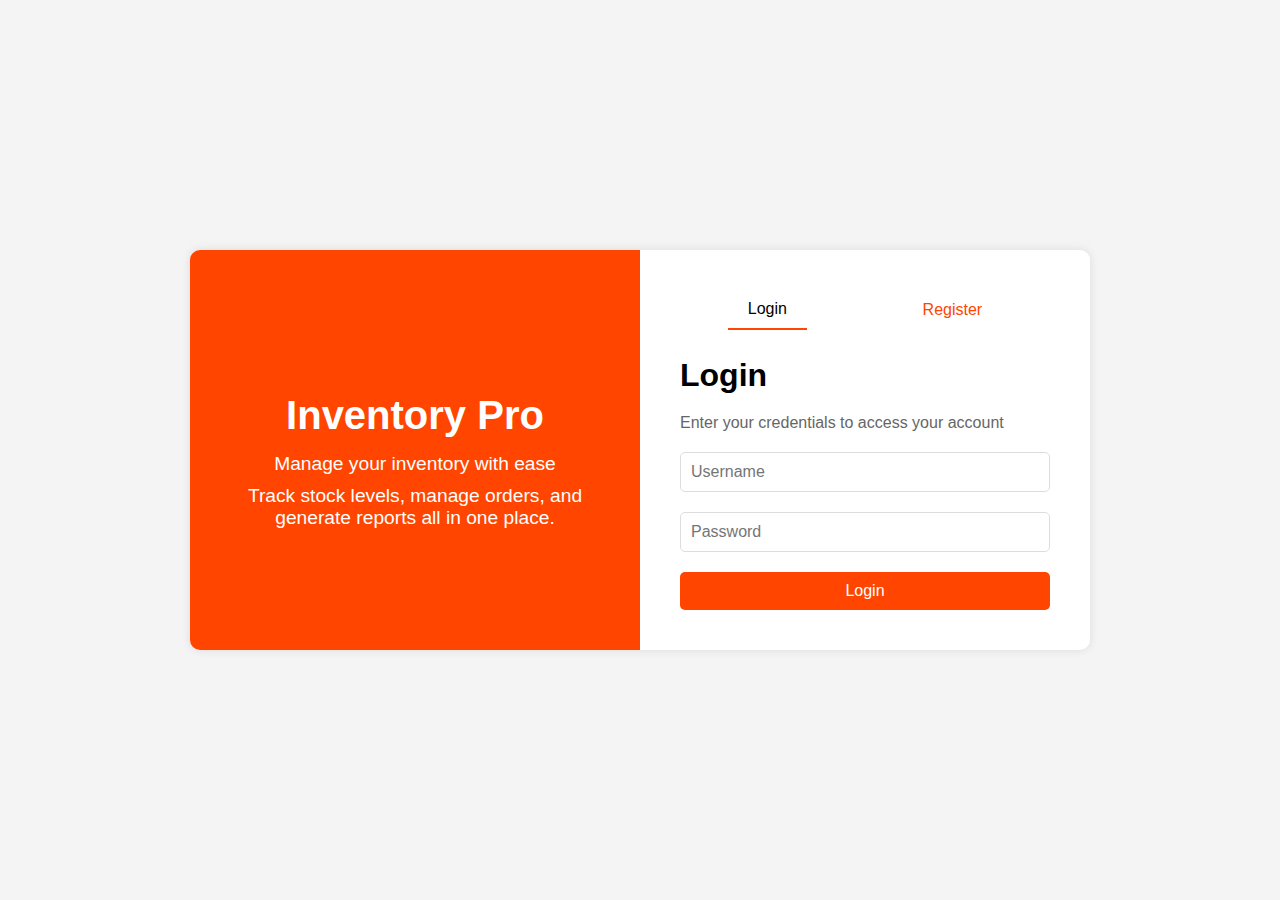
<file: login.html>
<!DOCTYPE html>
<html lang="en">
<head>
    <meta charset="UTF-8">
    <meta name="viewport" content="width=device-width, initial-scale=1.0">
    <title>Inventory Pro - Login</title>
    <link rel="stylesheet" href="style1.css">
</head>
<body>
    <div class="container">
        <div class="left-section">
            <h1>Inventory Pro</h1>
            <p>Manage your inventory with ease</p>
            <p>Track stock levels, manage orders, and generate reports all in one place.</p>
        </div>
        <div class="right-section">
            <div class="tab">
                <button id="loginTab" class="active" onclick="showLogin()">Login</button>
                <button id="registerTab" onclick="showRegister()">Register</button>
            </div>
            <div id="loginForm" class="form-container">
                <form action="/login" method="post">
                <h2>Login</h2>
                <p>Enter your credentials to access your account</p>
                <input type="text" placeholder="Username" name="username" id="loginUsername">
                <input type="password" placeholder="Password" name="password" id="loginPassword">
                <button>Login</button>
            </form>
            </div>
            <div id="registerForm" class="form-container">
                <form action="/submit" method="post">
                <h2>Register</h2>
                <p>Create a new account to get started</p>
                <input type="text" name="username" placeholder="Username" id="registerUsername" required>
                <input type="password" name="password" placeholder="Password" id="registerPassword" required>
                <input type="password" name="confirmpassword" placeholder="Confirm Password" id="confirmPassword" required>
                <button type="submit">Register</button>
                </form>
            </div>
        </div>
    </div>
    <script src="script1.js"></script>
    


</body>
</html>
</file>
<file: style1.css>
/* General Styles */
body {
    font-family: Arial, sans-serif;
    margin: 0;
    padding: 0;
    display: flex;
    justify-content: center;
    align-items: center;
    height: 100vh;
    background-color: #f4f4f4;
}

.container {
    display: flex;
    background-color: #fff;
    border-radius: 10px;
    box-shadow: 0 0 10px rgba(0, 0, 0, 0.1);
    overflow: hidden;
    width: 80%;
    max-width: 900px;
    animation: fadeIn 1s ease-in-out;
}

.left-section, .right-section {
    flex: 1;
    padding: 40px;
}

.left-section {
    background-color:orangered;
    color: #fff;
    text-align: center;
    display: flex;
    flex-direction: column;
    justify-content: center;
    animation: slideInLeft 1s ease-in-out;
}

.left-section h1 {
    font-size: 2.5rem;
    margin-bottom: 10px;
}

.left-section p {
    font-size: 1.2rem;
    margin: 5px 0;
}

.right-section {
    animation: slideInRight 1s ease-in-out;
}

.tab {
    display: flex;
    justify-content: space-around;
    margin-bottom: 20px;
}

.tab button {
    background: none;
    border: none;
    padding: 10px 20px;
    font-size: 1rem;
    cursor: pointer;
    color: orangered;
    transition: color 0.3s ease;
}

.tab button.active {
    color: #000;
    border-bottom: 2px solid orangered;
}

.form-container {
    display: none;
    animation: fadeIn 0.5s ease-in-out;
}

.form-container.active {
    display: block;
}

.form-container h2 {
    margin-bottom: 20px;
    font-size: 2rem;
}

.form-container p {
    margin-bottom: 20px;
    color: #666;
}

.form-container input {
    width: 94%;
    padding: 10px;
    margin-bottom: 20px;
    border: 1px solid #ddd;
    border-radius: 5px;
    font-size: 1rem;
}

.form-container button {
    width: 100%;
    padding: 10px;
    background-color: orangered;
    color: #fff;
    border: none;
    border-radius: 5px;
    font-size: 1rem;
    cursor: pointer;
    transition: background-color 0.3s ease;
}

.form-container button:hover {
    background-color: orangered;
}

/* Animations */
@keyframes fadeIn {
    from {
        opacity: 0;
    }
    to {
        opacity: 1;
    }
}

@keyframes slideInLeft {
    from {
        transform: translateX(-100%);
        opacity: 0;
    }
    to {
        transform: translateX(0);
        opacity: 1;
    }
}

@keyframes slideInRight {
    from {
        transform: translateX(100%);
        opacity: 0;
    }
    to {
        transform: translateX(0);
        opacity: 1;
    }
}

/* Responsive Styles */
@media (max-width: 768px) {
    .container {
        flex-direction: column;
        width: 90%;
    }

    .left-section, .right-section {
        padding: 20px;
    }

    .left-section {
        order: 1;
    }

    .right-section {
        order: 2;
    }

    .tab {
        flex-direction: column;
    }

    .tab button {
        margin-bottom: 10px;
    }
}
</file>
